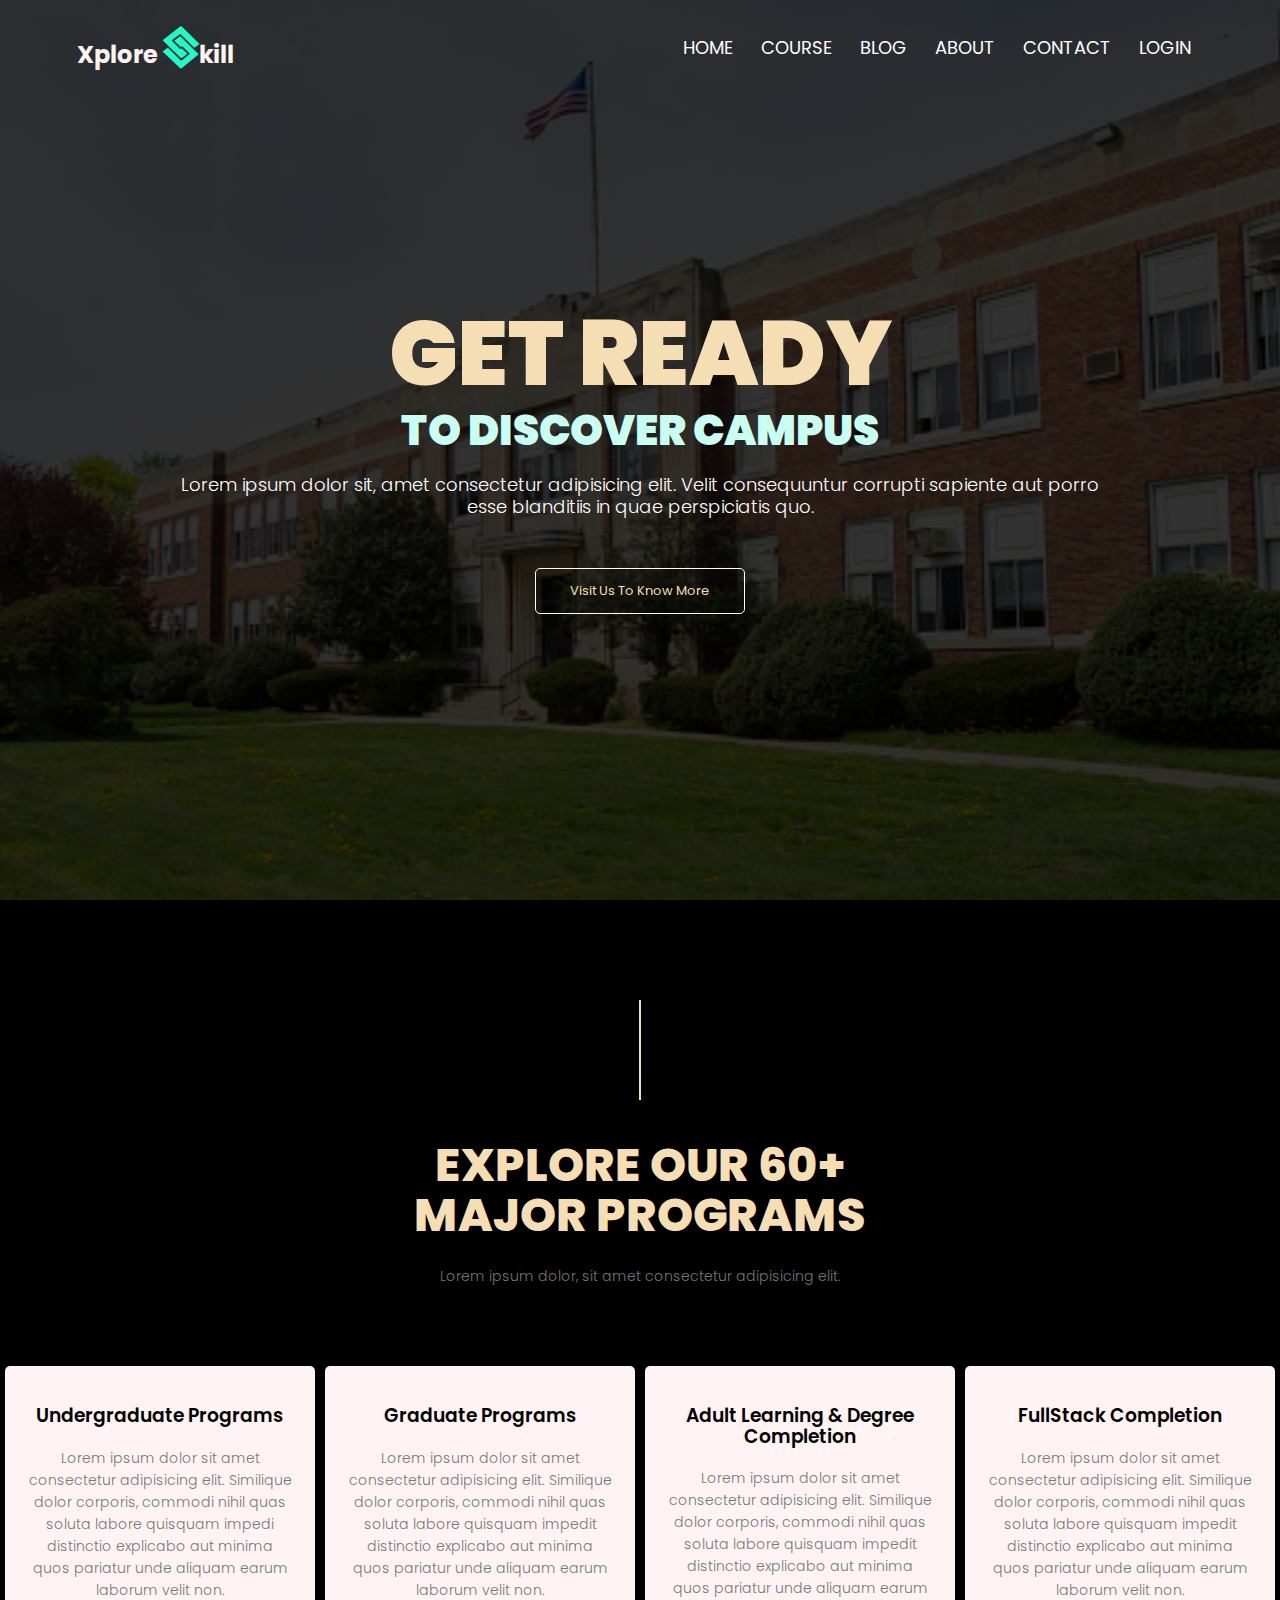
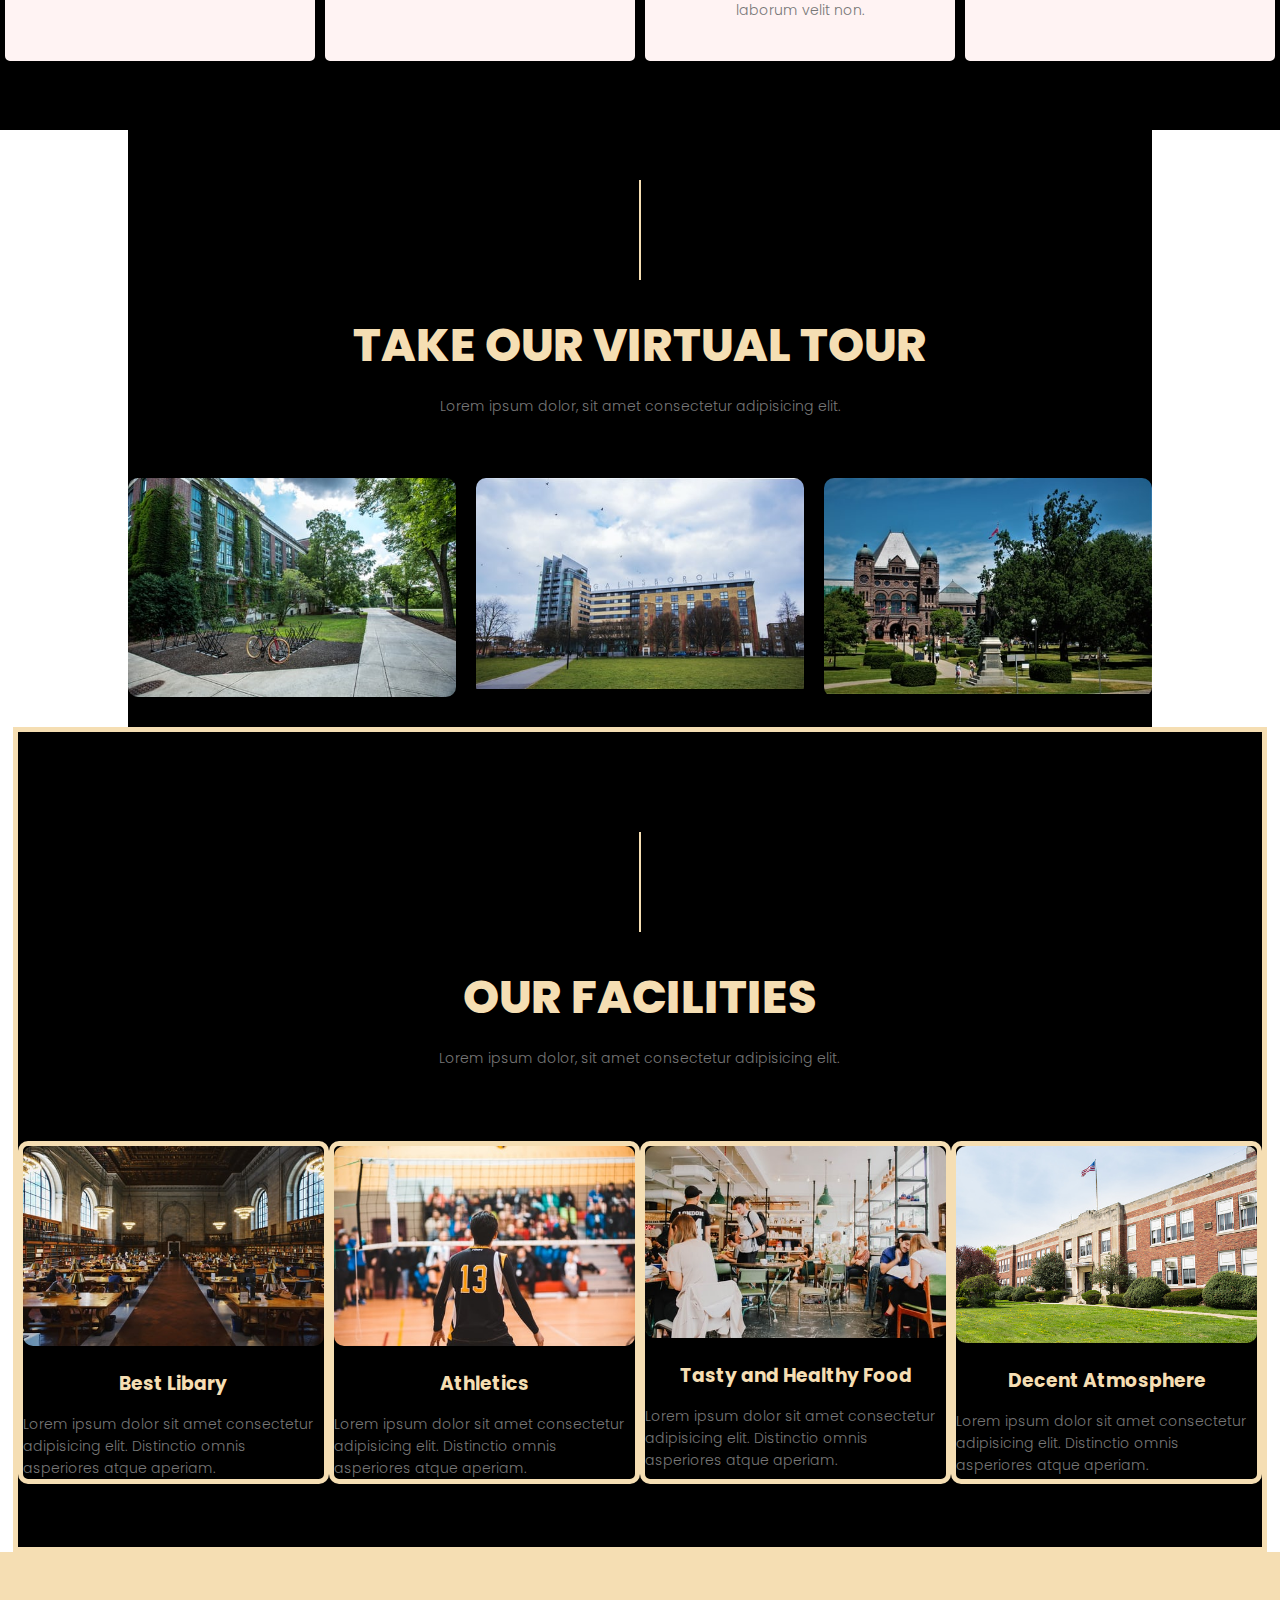
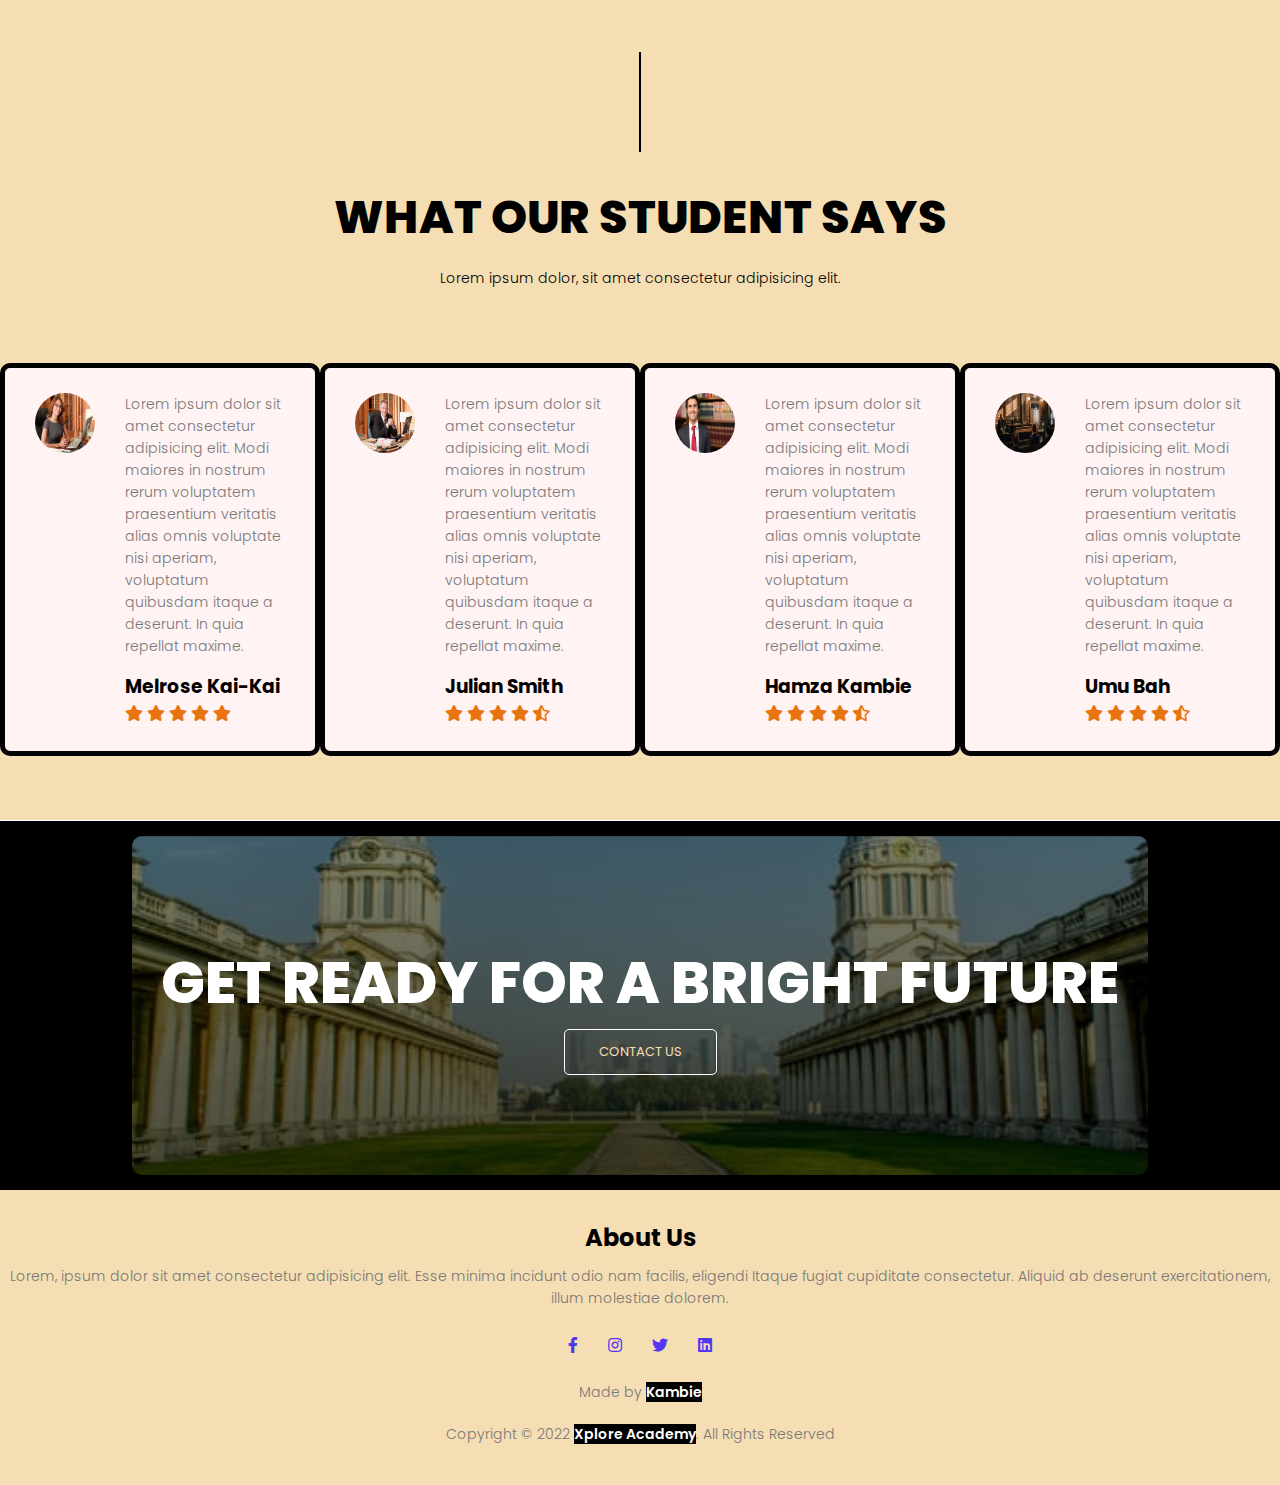
<file: index.html>
<!DOCTYPE html>
<html lang="en">

<head>
    <meta charset="UTF-8">
    <meta http-equiv="X-UA-Compatible" content="IE=edge">
    <meta name="viewport" content="width=device-width, initial-scale=1.0">
    <title>Xplore Skill - Sagar Developer</title>
    <link rel="stylesheet" href="style.css">
    <link rel="stylesheet" href="https://cdnjs.cloudflare.com/ajax/libs/font-awesome/5.15.3/css/all.min.css">
    <link rel="stylesheet"
        href="https://fonts.googleapis.com/css2?family=Poppins:wght@100;200;300;400;600;700&display=swap">
</head>

<body>
    <!-- Created BY - Sagar Developer -->
    <section class="header">
        <nav>
            <a href="index.html" class="logo">Xplore
                <i class="fab fa-staylinked"></i>kill
            </a>
            <div class="nav-links" id="navLinks">
                <!-- Reposnive bar open and close -->
                <i class="fa fa-times" onclick="hideMenu()"></i>
                <ul>
                    <li><a href="index.html">Home</a></li>
                    <li><a href="course.html">Course</a></li>
                    <li><a href="blog.html">Blog</a></li>
                    <li><a href="about.html">About</a></li>
                    <li><a href="contact.html">Contact</a></li>
                    <li><a href="login.html">Login</a></li>
                </ul>
            </div>
            <i class="fa fa-bars" onclick="showMenu()"></i>
            <!-- Reposnive bar open and close -->
        </nav>

        <div class="text_box">
            <h2>GET READY</h2>
            <p id="headtext">TO DISCOVER CAMPUS</p>
            <p>Lorem ipsum dolor sit, amet consectetur adipisicing elit. Velit consequuntur corrupti sapiente aut porro
                <br> esse blanditiis in quae perspiciatis quo.
            </p>
            <a href="#" class="hero_btn">Visit Us To Know More</a>
        </div>
    </section>

    <!-- Course Section Start -->
    <section class="course">
        <div class="PageBlock">
            <div class="verticalLine"></div>
            <div class="Clear"></div>
        </div>
        <h1>EXPLORE OUR 60+ <br> MAJOR PROGRAMS</h1>
        <p>Lorem ipsum dolor, sit amet consectetur adipisicing elit.</p>

        <div class="row">
            <div class="course-col">
                <h3>Undergraduate Programs</h3>
                <p>Lorem ipsum dolor sit amet consectetur adipisicing elit. Similique dolor corporis, commodi nihil quas
                    soluta labore quisquam impedi distinctio explicabo aut minima quos pariatur unde aliquam earum
                    laborum velit non.</p>
            </div>
            <div class="course-col">
                <h3>Graduate Programs</h3>
                <p>Lorem ipsum dolor sit amet consectetur adipisicing elit. Similique dolor corporis, commodi nihil quas
                    soluta labore quisquam impedit distinctio explicabo aut minima quos pariatur unde aliquam earum
                    laborum velit non.</p>
            </div>
            <div class="course-col">
                <h3>Adult Learning & Degree Completion</h3>
                <p>Lorem ipsum dolor sit amet consectetur adipisicing elit. Similique dolor corporis, commodi nihil quas
                    soluta labore quisquam impedit distinctio explicabo aut minima quos pariatur unde aliquam earum
                    laborum velit non.</p>
            </div>
            <div class="course-col">
                <h3>FullStack Completion</h3>
                <p>Lorem ipsum dolor sit amet consectetur adipisicing elit. Similique dolor corporis, commodi nihil quas
                    soluta labore quisquam impedit distinctio explicabo aut minima quos pariatur unde aliquam earum
                    laborum velit non.</p>
            </div>
        </div>
    </section>
    <!-- Course Section End -->

    <!-- Campus Section Start-->

    <section class="campus">
        <div class="PageBlock">
            <div class="verticalLine"></div>
            <div class="Clear"></div>
        </div>
        <h1>TAKE OUR VIRTUAL TOUR</h1>
        <p>Lorem ipsum dolor, sit amet consectetur adipisicing elit.</p>

        <div class="row">
            <div class="campus-col">
                <img src="img/Campus1.png" alt="">
                <div class="layer">
                    <h3>DELHI</h3>
                </div>
            </div>
            <div class="campus-col">
                <img src="img/Campus2.png" alt="">
                <div class="layer">
                    <h3>HYDERABAD</h3>
                </div>
            </div>
            <div class="campus-col">
                <img src="img/Campus3.png" alt="">
                <div class="layer">
                    <h3>MUMBAI</h3>
                </div>
            </div>
        </div>
    </section>
    <!-- Campus Section End -->

    <!-- Facilities Section Start -->
    <section class="facilities">
        <div class="PageBlock">
            <div class="verticalLine"></div>
            <div class="Clear"></div>
        </div>
        <h1>Our Facilities</h1>
        <p>Lorem ipsum dolor, sit amet consectetur adipisicing elit.</p>

        <div class="row">
            <div class="facilities-col">
                <img src="img/libary.png" alt="">
                <h3>Best Libary</h3>
                <p>Lorem ipsum dolor sit amet consectetur adipisicing elit. Distinctio omnis asperiores atque aperiam.
                </p>
            </div>
            <div class="facilities-col">
                <img src="img/playground.png" alt="">
                <h3>Athletics</h3>
                <p>Lorem ipsum dolor sit amet consectetur adipisicing elit. Distinctio omnis asperiores atque aperiam.
                </p>
            </div>
            <div class="facilities-col">
                <img src="img/food.png" alt="">
                <h3>Tasty and Healthy Food</h3>
                <p>Lorem ipsum dolor sit amet consectetur adipisicing elit. Distinctio omnis asperiores atque aperiam.
                </p>
            </div>
            <div class="facilities-col">
                <img src="img/istockphoto-1317007945-class2.jpg" alt="">
                <h3>Decent Atmosphere</h3>
                <p>Lorem ipsum dolor sit amet consectetur adipisicing elit. Distinctio omnis asperiores atque aperiam.
                </p>
            </div>
            
        </div>
    </section>
    <!-- Facilities Section End -->

    <!-- Testimonials Section Start -->
    <section class="testimonials">
        <div class="PageBlock">
            <div class="verticalLine2"></div>
            <div class="Clear"></div>
        </div>
        <h1 class="black">What Our Student Says</h1>
        <p class="black">Lorem ipsum dolor, sit amet consectetur adipisicing elit.</p>

        <div class="row">
            <div class="testimonials-col">
                <img src="img/law19.jpg" alt="oo..">
                <div>
                    <p>Lorem ipsum dolor sit amet consectetur adipisicing elit. Modi maiores in nostrum rerum voluptatem
                        praesentium veritatis alias omnis voluptate nisi aperiam, voluptatum quibusdam itaque a
                        deserunt. In quia repellat maxime.</p>
                    <h3>Melrose Kai-Kai</h3>
                    <i class="fa fa-star"></i>
                    <i class="fa fa-star"></i>
                    <i class="fa fa-star"></i>
                    <i class="fa fa-star"></i>
                    <i class="fa fa-star"></i>
                </div>
            </div>
            <div class="testimonials-col">
                <img src="img/law20.jpg" alt="oo..">
                <div>
                    <p>Lorem ipsum dolor sit amet consectetur adipisicing elit. Modi maiores in nostrum rerum voluptatem
                        praesentium veritatis alias omnis voluptate nisi aperiam, voluptatum quibusdam itaque a
                        deserunt. In quia repellat maxime.</p>
                    <h3>Julian Smith</h3>
                    <i class="fa fa-star"></i>
                    <i class="fa fa-star"></i>
                    <i class="fa fa-star"></i>
                    <i class="fa fa-star"></i>
                    <i class="fa fa-star-half-alt"></i>
                </div>
            </div>
            <div class="testimonials-col">
                <img src="img/law21.jpg" alt="oo..">
                <div>
                    <p>Lorem ipsum dolor sit amet consectetur adipisicing elit. Modi maiores in nostrum rerum voluptatem
                        praesentium veritatis alias omnis voluptate nisi aperiam, voluptatum quibusdam itaque a
                        deserunt. In quia repellat maxime.</p>
                    <h3>Hamza Kambie</h3>
                    <i class="fa fa-star"></i>
                    <i class="fa fa-star"></i>
                    <i class="fa fa-star"></i>
                    <i class="fa fa-star"></i>
                    <i class="fa fa-star-half-alt"></i>
                </div>
            </div>
            <div class="testimonials-col">
                <img src="img/lawbg2.jpg" alt="oo..">
                <div>
                    <p>Lorem ipsum dolor sit amet consectetur adipisicing elit. Modi maiores in nostrum rerum voluptatem
                        praesentium veritatis alias omnis voluptate nisi aperiam, voluptatum quibusdam itaque a
                        deserunt. In quia repellat maxime.</p>
                    <h3>Umu Bah</h3>
                    <i class="fa fa-star"></i>
                    <i class="fa fa-star"></i>
                    <i class="fa fa-star"></i>
                    <i class="fa fa-star"></i>
                    <i class="fa fa-star-half-alt"></i>
                </div>
            </div>
        </div>
    </section>
    <!-- Testimonials Section End -->

    <!-- Call To Action Section Start -->
    <section class="maincta">
        <div class="cta">
            <h1>GET READY FOR A BRIGHT FUTURE</h1>
            <a href="contact.html" class="hero_btn">CONTACT US</a>
        </div>
    </section>
   
    <!-- Call To Action Section End -->

    <!-- Footer Section Start -->
    <section class="footer">
       
        <h2>About Us</h2>
        <p>Lorem, ipsum dolor sit amet consectetur adipisicing elit. Esse minima incidunt odio nam facilis, eligendi
            Itaque fugiat cupiditate consectetur. Aliquid ab deserunt exercitationem, illum molestiae dolorem.
        </p>

        <div class="icons">
            <i class="fab fa-facebook-f"></i>
            <i class="fab fa-instagram"></i>
            <i class="fab fa-twitter"></i>
            <i class="fab fa-linkedin"></i>
        </div>
        <p>Made by <a href="index.html">Kambie</a></p>
        <p>Copyright © 2022 <a href="index.html">Xplore Academy</a>. All Rights Reserved</p>
    </section>
    <!-- Footer Section End -->

    <script src="script.js"></script>
</body>

</html>
</file>
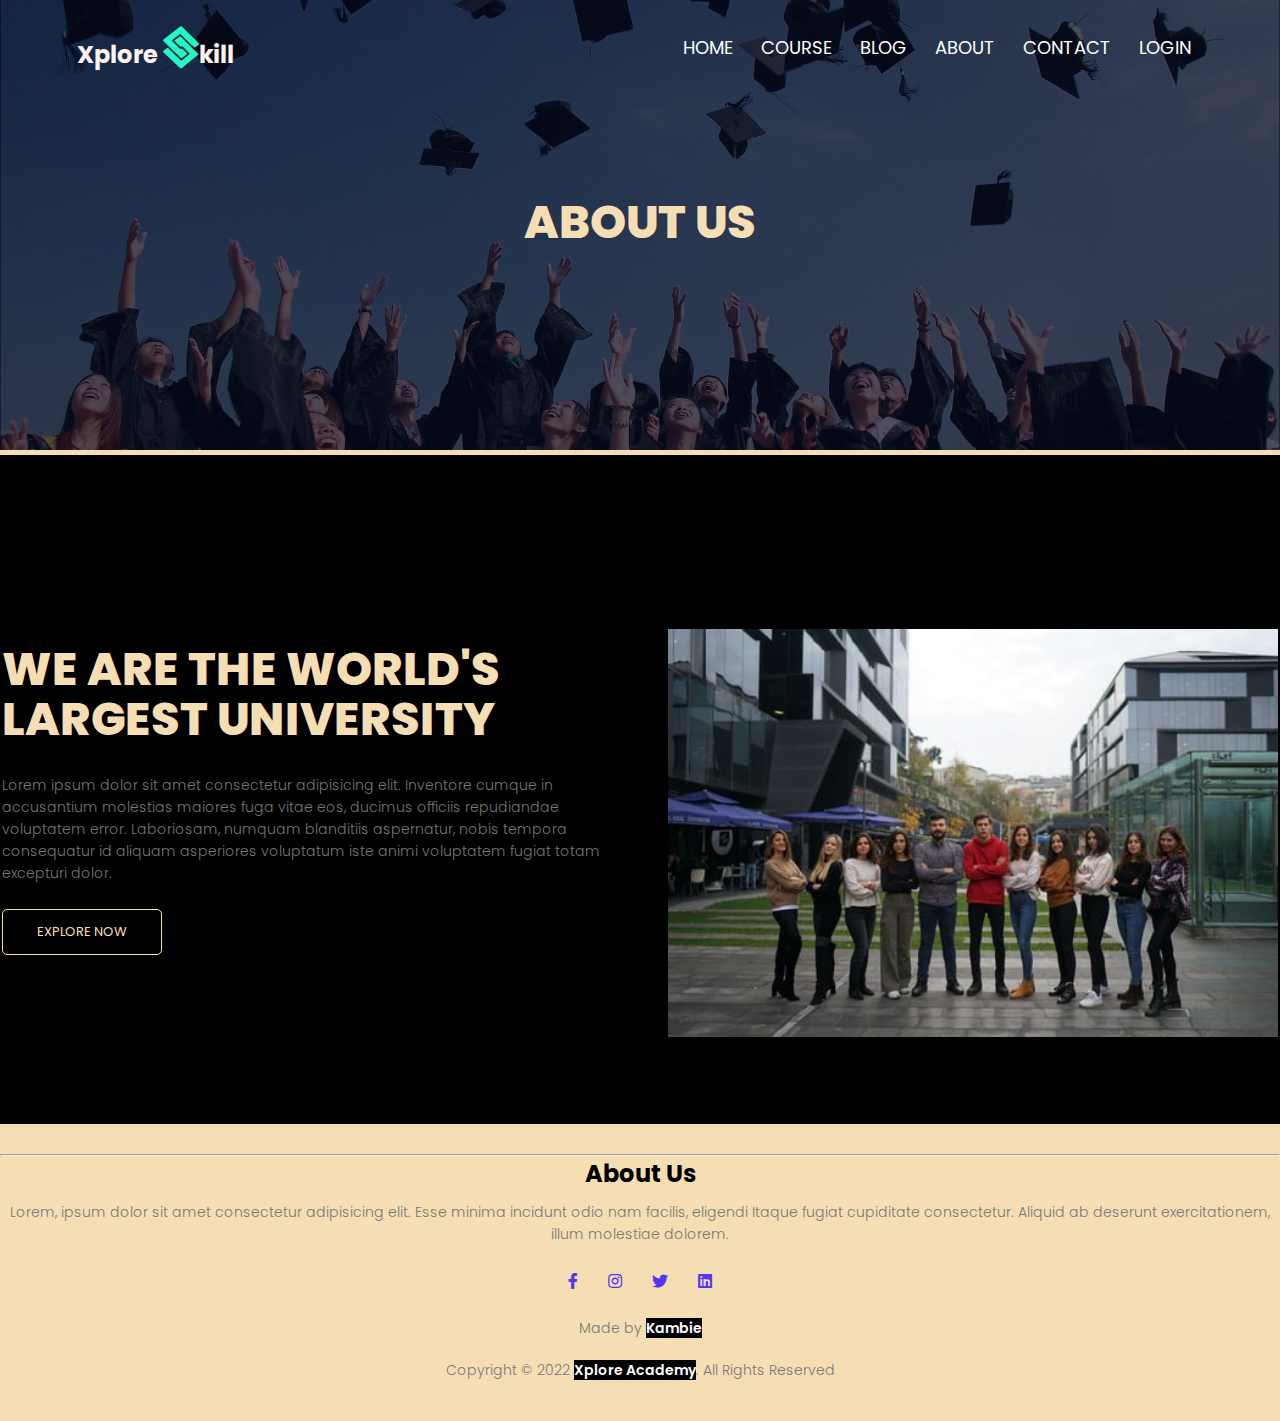
<file: about.html>
<!DOCTYPE html>
<html lang="en">

<head>
    <meta charset="UTF-8">
    <meta http-equiv="X-UA-Compatible" content="IE=edge">
    <meta name="viewport" content="width=device-width, initial-scale=1.0">
    <title>Explore Skill - Sagar Developer</title>
    <link rel="stylesheet" href="style.css">
    <link rel="stylesheet" href="https://cdnjs.cloudflare.com/ajax/libs/font-awesome/5.15.3/css/all.min.css">
    <link rel="stylesheet"
        href="https://fonts.googleapis.com/css2?family=Poppins:wght@100;200;300;400;600;700&display=swap">
</head>

<body>
    <section class="Sub-header">
        <nav>
            <a href="index.html" class="logo">Xplore
                <i class="fab fa-staylinked"></i>kill
            </a>
            <div class="nav-links" id="navLinks">
                <!-- reposnive bar open and close -->
                <i class="fa fa-times" onclick="hideMenu()"></i>
                <ul>
                    <li><a href="index.html">Home</a></li>
                    <li><a href="course.html">Course</a></li>
                    <li><a href="blog.html">Blog</a></li>
                    <li><a href="about.html">About</a></li>
                    <li><a href="contact.html">Contact</a></li>
                    <li><a href="login.html">Login</a></li>
                </ul>
            </div>
            <i class="fa fa-bars" onclick="showMenu()"></i>
            <!-- reposnive bar open and close -->
        </nav>
        <h1>About Us</h1>
    </section>

    <!-- About Us Section Start -->

    <section class="about-us">
        <div class="row">
            <div class="about-col">
                <h1>We are the world's largest University</h1>
                <p>Lorem ipsum dolor sit amet consectetur adipisicing elit. Inventore cumque in accusantium molestias maiores fuga vitae eos, ducimus officiis repudiandae voluptatem error. Laboriosam, numquam blanditiis aspernatur, nobis tempora consequatur id aliquam asperiores voluptatum iste animi voluptatem fugiat totam excepturi dolor.</p>
                <a href="#" class="hero_btn btn">EXPLORE NOW</a>
            </div>
            <div class="about-col">
                <img src="img/about.png" alt="">
            </div>
        </div>
    </section>

    <!-- About Us Section end -->

    <!-- Footer Section start -->
<!-- Footer Section Start -->
<section class="footer">
    <hr>
    <h2>About Us</h2>
    <p>Lorem, ipsum dolor sit amet consectetur adipisicing elit. Esse minima incidunt odio nam facilis, eligendi
        Itaque fugiat cupiditate consectetur. Aliquid ab deserunt exercitationem, illum molestiae dolorem.
    </p>

    <div class="icons">
        <i class="fab fa-facebook-f"></i>
        <i class="fab fa-instagram"></i>
        <i class="fab fa-twitter"></i>
        <i class="fab fa-linkedin"></i>
    </div>
    <p>Made by <a href="index.html">Kambie</a></p>
    <p>Copyright © 2022 <a href="index.html">Xplore Academy</a>. All Rights Reserved</p>
</section>
<!-- Footer Section End -->

    <script src="script.js"></script>
</body>

</html>
</file>
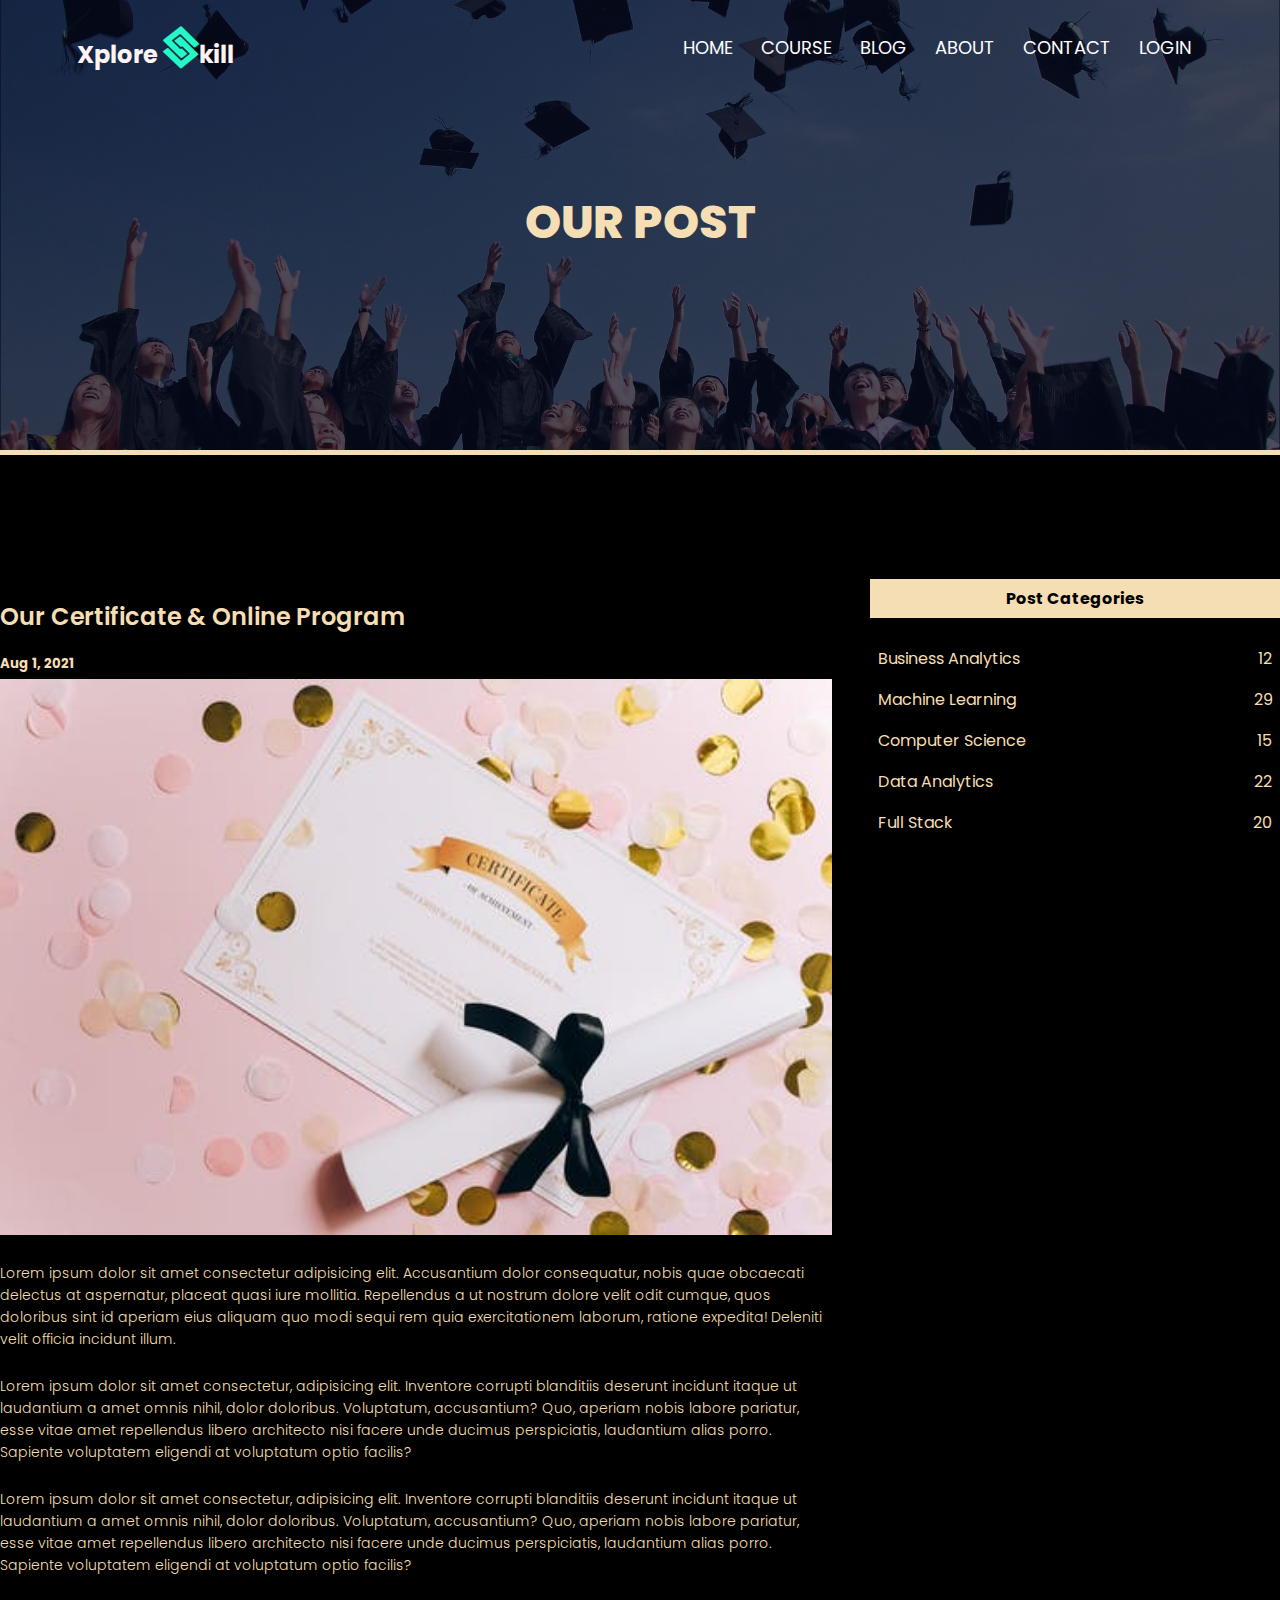
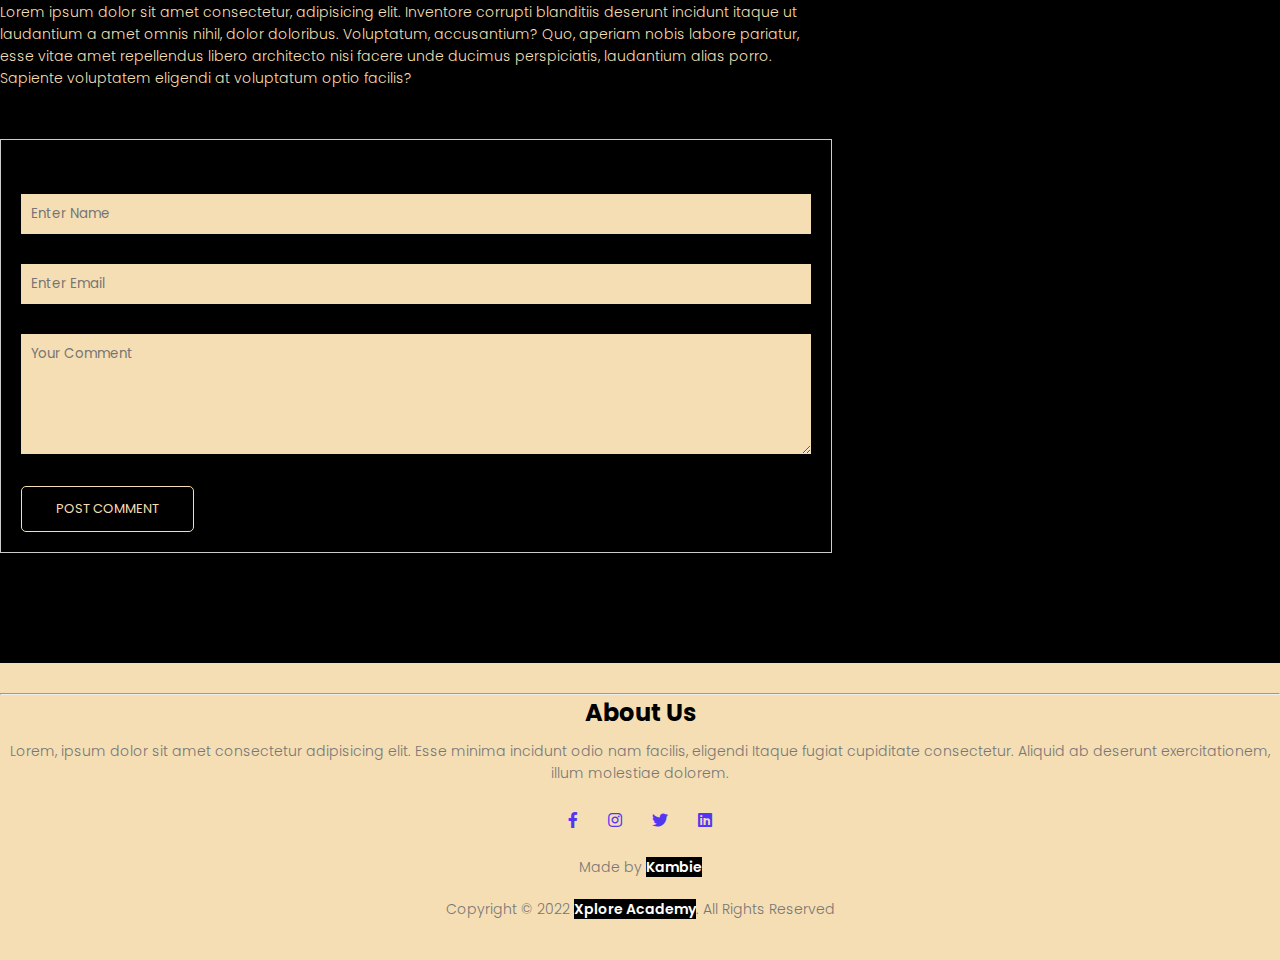
<file: blog.html>
<!DOCTYPE html>
<html lang="en">

<head>
    <meta charset="UTF-8">
    <meta http-equiv="X-UA-Compatible" content="IE=edge">
    <meta name="viewport" content="width=device-width, initial-scale=1.0">
    <title>Xplore Skill - Sagar Developer</title>
    <link rel="stylesheet" href="style.css">
    <link rel="stylesheet" href="https://cdnjs.cloudflare.com/ajax/libs/font-awesome/5.15.3/css/all.min.css">
    <link rel="stylesheet"
        href="https://fonts.googleapis.com/css2?family=Poppins:wght@100;200;300;400;600;700&display=swap">
</head>

<body>
    <section class="Sub-header">
        <nav>
            <a href="index.html" class="logo">Xplore
                <i class="fab fa-staylinked"></i>kill
            </a>
            <div class="nav-links" id="navLinks">
                <!-- reposnive bar open and close -->
                <i class="fa fa-times" onclick="hideMenu()"></i>
                <ul>
                    <li><a href="index.html">Home</a></li>
                    <li><a href="course.html">Course</a></li>
                    <li><a href="blog.html">Blog</a></li>
                    <li><a href="about.html">About</a></li>
                    <li><a href="contact.html">Contact</a></li>
                    <li><a href="login.html">Login</a></li>
                </ul>
            </div>
            <i class="fa fa-bars" onclick="showMenu()"></i>
            <!-- reposnive bar open and close -->
        </nav>
        <h1>Our Post</h1>
    </section>

    <!-- Blog Page Section Start -->

    <section class="blog-content">
        <div class="row">
            <div class="blog-left">
                <h2>Our Certificate & Online Program</h2>
                <h5>Aug 1, 2021</h5>
                <img src="img/post.png" alt="">
                <p>Lorem ipsum dolor sit amet consectetur adipisicing elit. Accusantium dolor consequatur, nobis quae obcaecati delectus at aspernatur, placeat quasi iure mollitia. Repellendus a ut nostrum dolore velit odit cumque, quos doloribus sint id aperiam eius aliquam quo modi sequi rem quia exercitationem laborum, ratione expedita! Deleniti velit officia incidunt illum.</p>
                <br>
                <p>Lorem ipsum dolor sit amet consectetur, adipisicing elit. Inventore corrupti blanditiis deserunt
                    incidunt itaque ut laudantium a amet omnis nihil, dolor doloribus. Voluptatum, accusantium? Quo,
                    aperiam nobis labore pariatur, esse vitae amet repellendus libero architecto nisi facere unde
                    ducimus perspiciatis, laudantium alias porro. Sapiente voluptatem eligendi at voluptatum optio
                    facilis?</p>
                <br>
                <p>Lorem ipsum dolor sit amet consectetur, adipisicing elit. Inventore corrupti blanditiis deserunt
                    incidunt itaque ut laudantium a amet omnis nihil, dolor doloribus. Voluptatum, accusantium? Quo,
                    aperiam nobis labore pariatur, esse vitae amet repellendus libero architecto nisi facere unde
                    ducimus perspiciatis, laudantium alias porro. Sapiente voluptatem eligendi at voluptatum optio
                    facilis?</p>
                <br>
                <p>Lorem ipsum dolor sit amet consectetur, adipisicing elit. Inventore corrupti blanditiis deserunt
                    incidunt itaque ut laudantium a amet omnis nihil, dolor doloribus. Voluptatum, accusantium? Quo,
                    aperiam nobis labore pariatur, esse vitae amet repellendus libero architecto nisi facere unde
                    ducimus perspiciatis, laudantium alias porro. Sapiente voluptatem eligendi at voluptatum optio
                    facilis?</p>

                <div class="comment-box">
                    <h3>Leave a Comment</h3>
                    <form class="comment-form">
                        <input type="text" placeholder="Enter Name" required>
                        <input type="email" placeholder="Enter Email" required>
                        <textarea rows="5" placeholder="Your Comment"></textarea>
                        <button type="submit" class="hero_btn btn">POST COMMENT</button>
                    </form>
                </div>
            </div>

            <div class="blog-right">
                <h3>Post Categories</h3>
                <div>
                    <span>Business Analytics</span>
                    <span>12</span>
                </div>
                <div>
                    <span>Machine Learning</span>
                    <span>29</span>
                </div>
                <div>
                    <span>Computer Science</span>
                    <span>15</span>
                </div>
                <div>
                    <span>Data Analytics</span>
                    <span>22</span>
                </div>
                <div>
                    <span>Full Stack</span>
                    <span>20</span>
                </div>
            </div>
        </div>
    </section>

    <!-- Blog Page Section end -->
    
    <!-- Footer Section start -->
<!-- Footer Section Start -->
<!-- Footer Section Start -->
<section class="footer">
    <hr>
    <h2>About Us</h2>
    <p>Lorem, ipsum dolor sit amet consectetur adipisicing elit. Esse minima incidunt odio nam facilis, eligendi
        Itaque fugiat cupiditate consectetur. Aliquid ab deserunt exercitationem, illum molestiae dolorem.
    </p>

    <div class="icons">
        <i class="fab fa-facebook-f"></i>
        <i class="fab fa-instagram"></i>
        <i class="fab fa-twitter"></i>
        <i class="fab fa-linkedin"></i>
    </div>
    <p>Made by <a href="index.html">Kambie</a></p>
    <p>Copyright © 2022 <a href="index.html">Xplore Academy</a>. All Rights Reserved</p>
</section>
<!-- Footer Section End -->

    <script src="script.js"></script>
</body>

</html>
</file>
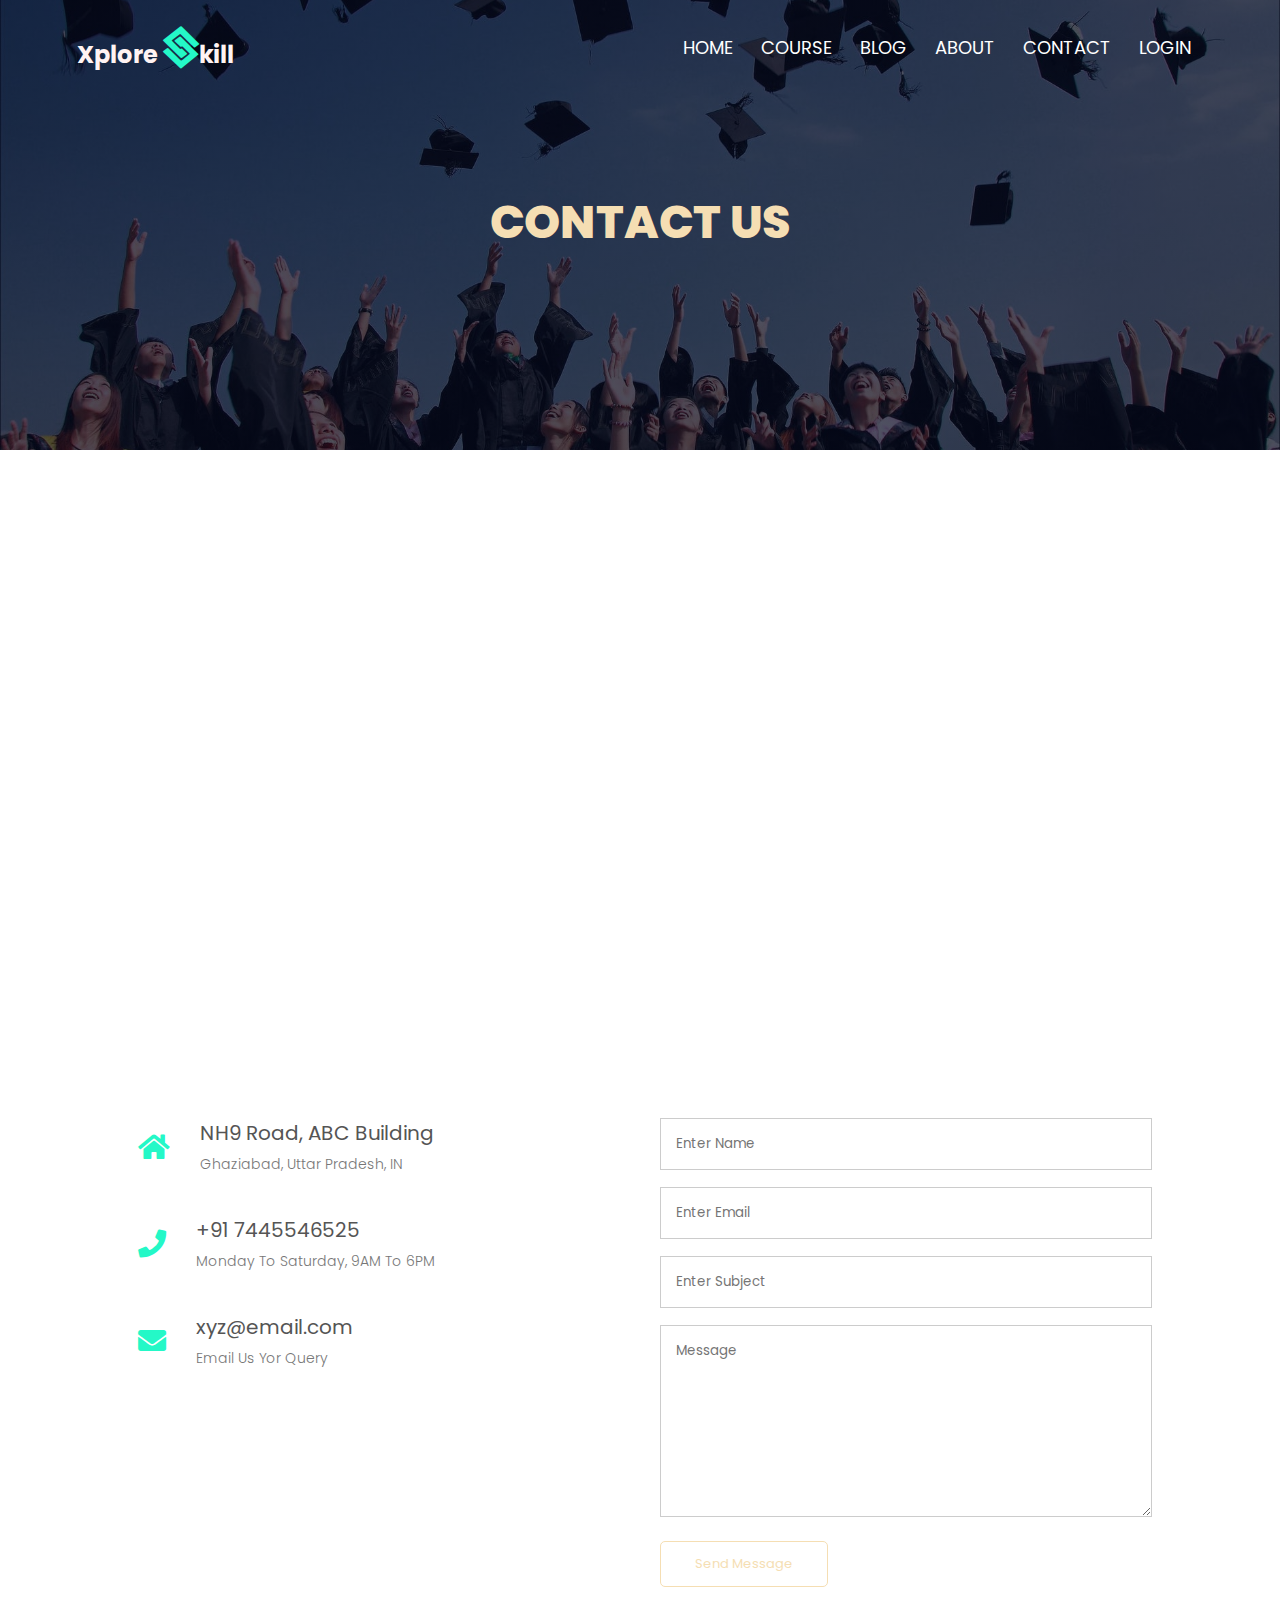
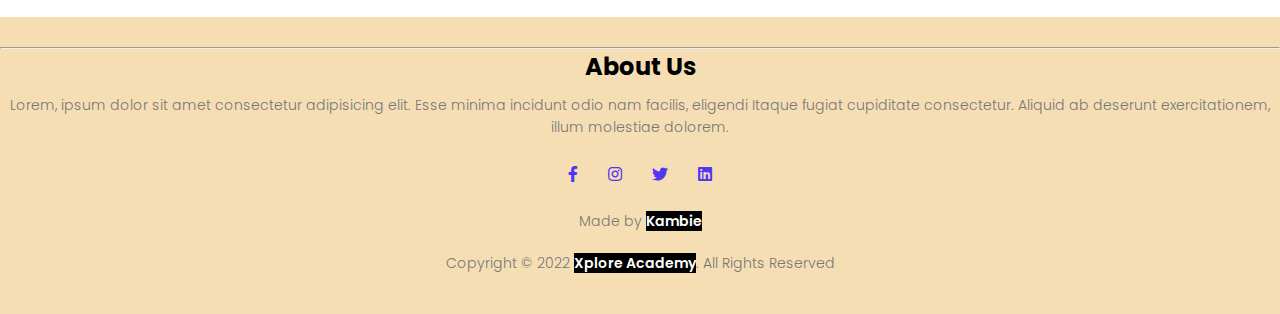
<file: contact.html>
<!DOCTYPE html>
<html lang="en">

<head>
    <meta charset="UTF-8">
    <meta http-equiv="X-UA-Compatible" content="IE=edge">
    <meta name="viewport" content="width=device-width, initial-scale=1.0">
    <title>Xplore Skill - Sagar Developer</title>
    <link rel="stylesheet" href="style.css">
    <link rel="stylesheet" href="https://cdnjs.cloudflare.com/ajax/libs/font-awesome/5.15.3/css/all.min.css">
    <link rel="stylesheet"
        href="https://fonts.googleapis.com/css2?family=Poppins:wght@100;200;300;400;600;700&display=swap">
</head>

<body>
    <section class="Sub-header">
        <nav>
            <a href="index.html" class="logo">Xplore
                <i class="fab fa-staylinked"></i>kill
            </a>
            <div class="nav-links" id="navLinks">
                <!-- reposnive bar open and close -->
                <i class="fa fa-times" onclick="hideMenu()"></i>
                <ul>
                    <li><a href="index.html">Home</a></li>
                    <li><a href="course.html">Course</a></li>
                    <li><a href="blog.html">Blog</a></li>
                    <li><a href="about.html">About</a></li>
                    <li><a href="contact.html">Contact</a></li>
                    <li><a href="login.html">Login</a></li>
                </ul>
            </div>
            <i class="fa fa-bars" onclick="showMenu()"></i>
            <!-- reposnive bar open and close -->
        </nav>
        <h1>Contact Us</h1>
    </section>

    <!-- Contact Us Section Start -->

    <section class="loacation">
        <iframe
            src="https://www.google.com/maps/embed?pb=!1m18!1m12!1m3!1d111989.31313237658!2d77.32498792347556!3d28.699635117457326!2m3!1f0!2f0!3f0!3m2!1i1024!2i768!4f13.1!3m3!1m2!1s0x390cf1bb41c50fdf%3A0xe6f06fd26a7798ba!2sGhaziabad%2C%20Uttar%20Pradesh!5e0!3m2!1sen!2sin!4v1630495771496!5m2!1sen!2sin"
            width="600" height="450" style="border:0;" allowfullscreen="" loading="lazy"></iframe>
    </section>

    <section class="contact-us">
        <div class="row">
            <div class="content-col">
                <div>
                    <i class="fa fa-home"></i>
                    <span>
                        <h5>NH9 Road, ABC Building</h5>
                        <p>Ghaziabad, Uttar Pradesh, IN</p>
                    </span>
                </div>
                <div>
                    <i class="fa fa-phone"></i>
                    <span>
                        <h5>+91 7445546525</h5>
                        <p>Monday To Saturday, 9AM To 6PM</p>
                    </span>
                </div>
                <div>
                    <i class="fa fa-envelope"></i>
                    <span>
                        <h5>xyz@email.com</h5>
                        <p>Email Us Yor Query</p>
                    </span>
                </div>
            </div>
            <div class="content-col">
                <form>
                    <input type="text" placeholder="Enter Name" required>
                    <input type="email" placeholder="Enter Email" required>
                    <input type="text" placeholder="Enter Subject" required>
                    <textarea rows="8" placeholder="Message" required></textarea>
                    <button type="submit" class="hero_btn btn">Send Message</button>
                </form>
            </div>
        </div>
    </section>

    <!-- Contact Us Section End -->

    <!-- Footer Section Start -->
    <!-- Footer Section Start -->
    <section class="footer">
        <hr>
        <h2>About Us</h2>
        <p>Lorem, ipsum dolor sit amet consectetur adipisicing elit. Esse minima incidunt odio nam facilis, eligendi
            Itaque fugiat cupiditate consectetur. Aliquid ab deserunt exercitationem, illum molestiae dolorem.
        </p>

        <div class="icons">
            <i class="fab fa-facebook-f"></i>
            <i class="fab fa-instagram"></i>
            <i class="fab fa-twitter"></i>
            <i class="fab fa-linkedin"></i>
        </div>
        <p>Made by <a href="index.html">Kambie</a></p>
        <p>Copyright © 2022 <a href="index.html">Xplore Academy</a>. All Rights Reserved</p>
    </section>
    <!-- Footer Section End -->

    <script src="script.js"></script>
</body>

</html>
</file>
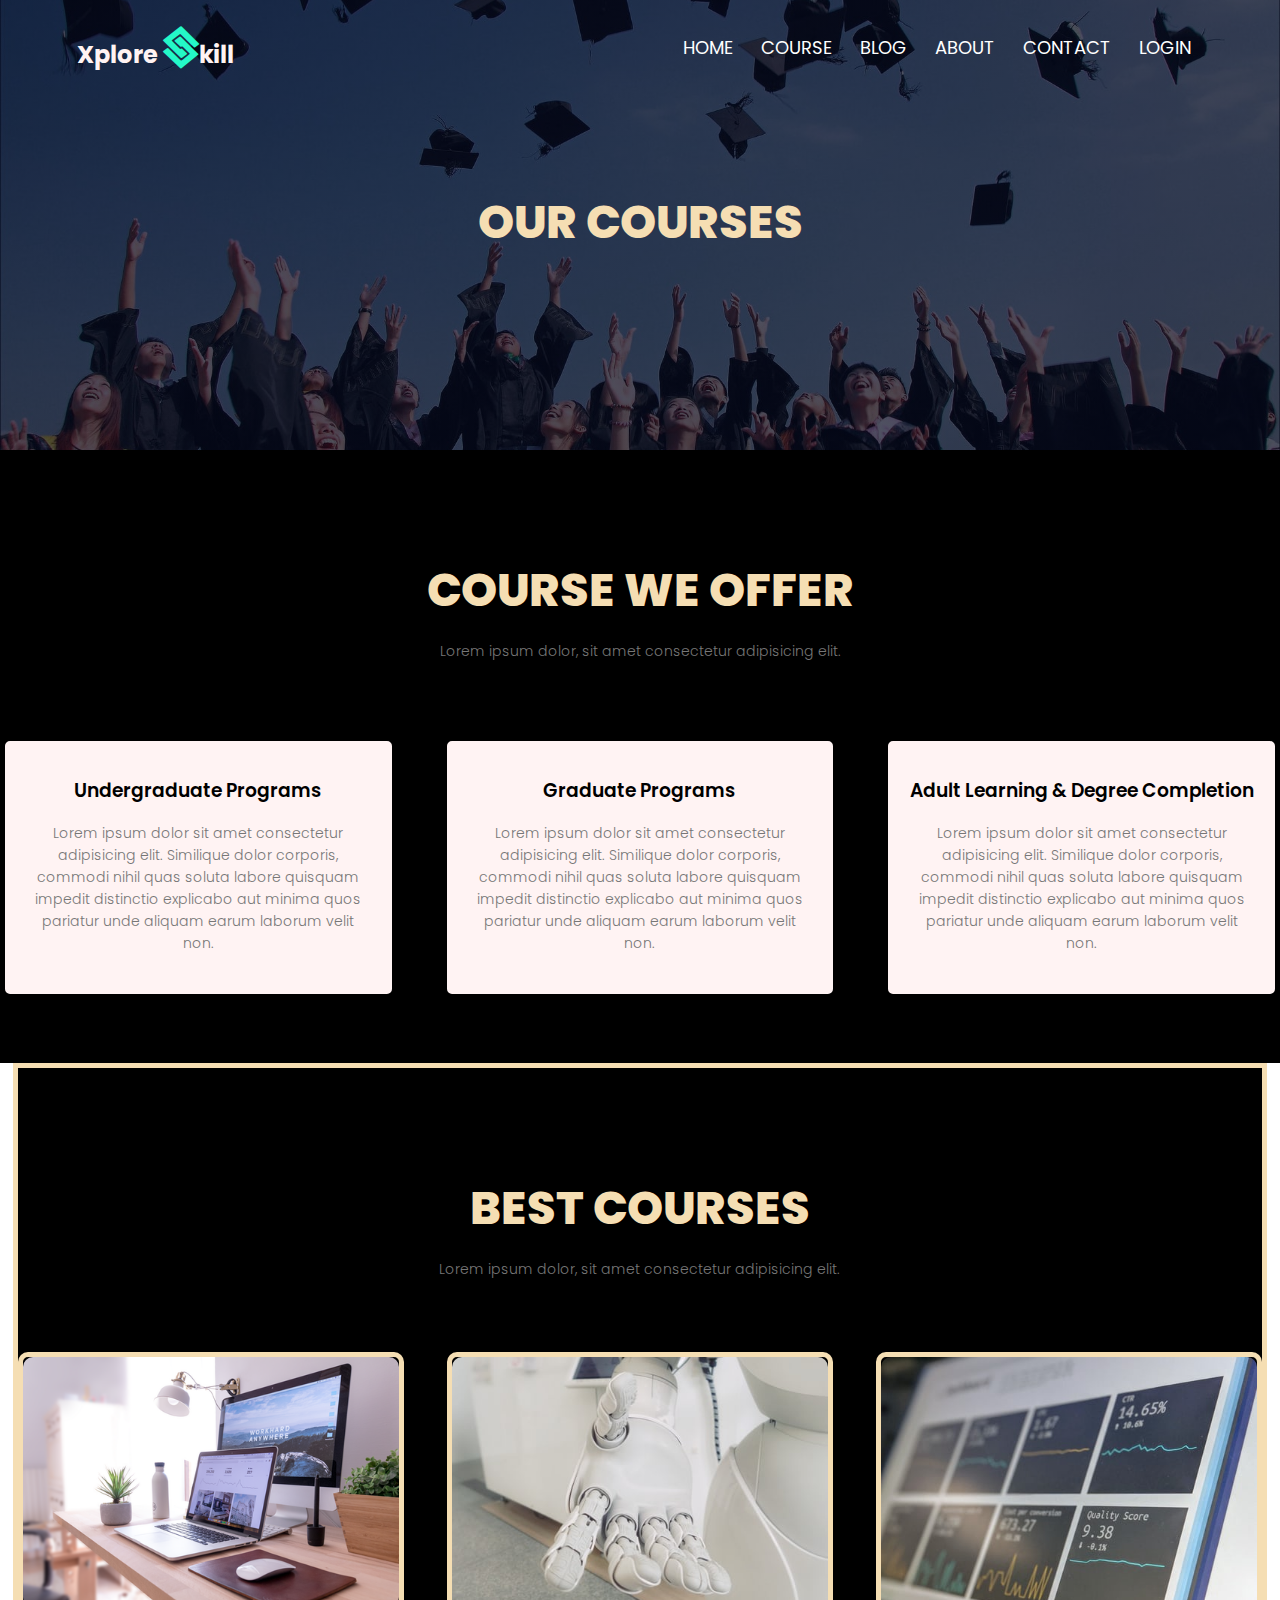
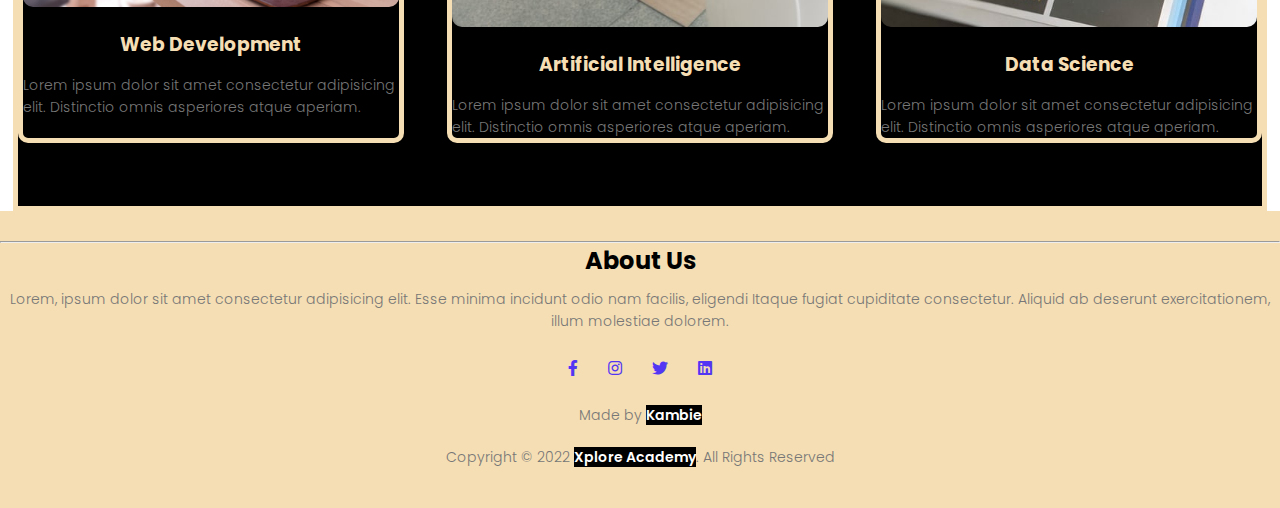
<file: course.html>
<!DOCTYPE html>
<html lang="en">

<head>
    <meta charset="UTF-8">
    <meta http-equiv="X-UA-Compatible" content="IE=edge">
    <meta name="viewport" content="width=device-width, initial-scale=1.0">
    <title>Xplore Skill - Sagar Developer</title>
    <link rel="stylesheet" href="style.css">
    <link rel="stylesheet" href="https://cdnjs.cloudflare.com/ajax/libs/font-awesome/5.15.3/css/all.min.css">
    <link rel="stylesheet"
        href="https://fonts.googleapis.com/css2?family=Poppins:wght@100;200;300;400;600;700&display=swap">
</head>

<body>
    <section class="Sub-header">
        <nav>
            <a href="index.html" class="logo">Xplore
                <i class="fab fa-staylinked"></i>kill
            </a>
            <div class="nav-links" id="navLinks">
                <!-- reposnive bar open and close -->
                <i class="fa fa-times" onclick="hideMenu()"></i>
                <ul>
                    <li><a href="index.html">Home</a></li>
                    <li><a href="course.html">Course</a></li>
                    <li><a href="blog.html">Blog</a></li>
                    <li><a href="about.html">About</a></li>
                    <li><a href="contact.html">Contact</a></li>
                    <li><a href="login.html">Login</a></li>
                </ul>
            </div>
            <i class="fa fa-bars" onclick="showMenu()"></i>
            <!-- reposnive bar open and close -->
        </nav>
        <h1>Our Courses</h1>
    </section>

    <!-- course start -->

    <section class="course">
        <h1>Course We Offer</h1>
        <p>Lorem ipsum dolor, sit amet consectetur adipisicing elit.</p>

        <div class="row">
            <div class="course-col">
                <h3>Undergraduate Programs</h3>
                <p>Lorem ipsum dolor sit amet consectetur adipisicing elit. Similique dolor corporis, commodi nihil quas
                    soluta labore quisquam impedit distinctio explicabo aut minima quos pariatur unde aliquam earum
                    laborum velit non.</p>
            </div>
            <div class="course-col">
                <h3>Graduate Programs</h3>
                <p>Lorem ipsum dolor sit amet consectetur adipisicing elit. Similique dolor corporis, commodi nihil quas
                    soluta labore quisquam impedit distinctio explicabo aut minima quos pariatur unde aliquam earum
                    laborum velit non.</p>
            </div>
            <div class="course-col">
                <h3>Adult Learning & Degree Completion</h3>
                <p>Lorem ipsum dolor sit amet consectetur adipisicing elit. Similique dolor corporis, commodi nihil quas
                    soluta labore quisquam impedit distinctio explicabo aut minima quos pariatur unde aliquam earum
                    laborum velit non.</p>
            </div>
        </div>
    </section>

    <!-- course end -->

    <!-- best course start -->

    <section class="facilities">
        <h1>Best Courses</h1>
        <p>Lorem ipsum dolor, sit amet consectetur adipisicing elit.</p>

        <div class="row">
            <div class="facilities-col">
                <img src="img/course1.png" alt="">
                <h3>Web Development</h3>
                <p>Lorem ipsum dolor sit amet consectetur adipisicing elit. Distinctio omnis asperiores atque aperiam.
                </p>
            </div>
            <div class="facilities-col">
                <img src="img/course2.png" alt="">
                <h3>Artificial Intelligence</h3>
                <p>Lorem ipsum dolor sit amet consectetur adipisicing elit. Distinctio omnis asperiores atque aperiam.
                </p>
            </div>
            <div class="facilities-col">
                <img src="img/course3.png" alt="">
                <h3>Data Science</h3>
                <p>Lorem ipsum dolor sit amet consectetur adipisicing elit. Distinctio omnis asperiores atque aperiam.
                </p>
            </div>
        </div>
    </section>

    <!-- best courses end -->

    <!-- Footer start -->
   <!-- Footer Section Start -->
   <section class="footer">
    <hr>
    <h2>About Us</h2>
    <p>Lorem, ipsum dolor sit amet consectetur adipisicing elit. Esse minima incidunt odio nam facilis, eligendi
        Itaque fugiat cupiditate consectetur. Aliquid ab deserunt exercitationem, illum molestiae dolorem.
    </p>

    <div class="icons">
        <i class="fab fa-facebook-f"></i>
        <i class="fab fa-instagram"></i>
        <i class="fab fa-twitter"></i>
        <i class="fab fa-linkedin"></i>
    </div>
    <p>Made by <a href="index.html">Kambie</a></p>
    <p>Copyright © 2022 <a href="index.html">Xplore Academy</a>. All Rights Reserved</p>
</section>
<!-- Footer Section End -->

    <script src="script.js"></script>
</body>

</html>
</file>
<file: style.css>
* {
    margin: 0;
    padding: 0;
    box-sizing: border-box;
    font-family: 'Poppins', sans-serif;
}

.header {
    min-height: 100vh;
    width: 100%;
    background-image: linear-gradient(0deg, rgba(0, 0, 0, 0.8), rgba(0, 0, 0, 0.8)), url(img/istockphoto-1317007945-class2.jpg);
    background-position: center;
    background-size: cover;
    position: relative;
}

nav {
    display: flex;
    padding: 2% 6%;
    justify-content: space-between;
    align-items: center;
}

nav .logo {
    text-decoration: none;
    font-size: 24px;
    color: #fff3f3;
    font-weight: bold;
}

nav .fab {
    font-size: 42px;
    /* color: #5236f4; */
    color: #24f8c7;
}

.nav-links {
    flex: 1;
    text-align: right;
}

.nav-links ul li {
    display: inline-block;
    list-style: none;
    padding: 8px 12px;
    position: relative;
    text-transform: uppercase;
}

.nav-links ul li a {
    text-decoration: none;
    color: #fff;
    font-size: 18px;
}

.nav-links ul li::after {
    content: '';
    width: 0%;
    height: 2px;
    background: #eddf47;
    display: block;
    margin: auto;
    transition: 0.5s;
}

.nav-links ul li:hover::after {
    width: 100%;
}

.text_box {
    width: 90%;
    color: #fff;
    position: absolute;
    top: 50%;
    left: 50%;
    transform: translate(-50%, -50%);
    text-align: center;
}

.text_box h2 {
    font-size: 90px;
    font-weight: 900;
    color: wheat;
}

.text_box #headtext {
    font-size: 42px;
    font-weight: 900;
    text-transform: uppercase;
    margin-top: -1%;
    margin-bottom: 1%;
    color: #c8fff2;
}

.text_box p {
    margin: 10px 0 40px;
    font-size: 18px;
    color: #ffff;
}

.hero_btn {
    position: relative;
    display: inline-block;
    color: wheat;
    border: 1px solid #fff;
    border-radius: 5px;
    padding: 12px 34px;
    font-size: 13px;
    background: transparent;
    cursor: pointer;
    text-decoration: none;
}

.hero_btn:hover {
    border: 1px solid #fff;
    background: #000;
    transition: 1s;
}

nav .fa {
    display: none;
}

/* Responsive Navbar Section Start */

@media(max-width: 700px) {
    .text_box h2 {
        font-size: 50px;
    }
    .text_box #headtext {
        font-size: 23px;
    }
    .text_box p {
        margin: 10px 40px;
        font-size: 20px;
    }
    .nav-links ul li {
        display: block;
    }
    .nav-links {
        position: fixed;
        background: wheat;
        height: 100vh;
        width: 20%;
        top: 0;
        right: -200px;
        text-align: left;
        z-index: 2;
        transition: 1.2s;
    }
    nav .fa {
        display: block;
        color: #ffff;
        margin: 10px;
        font-size: 22px;
        cursor: pointer;
    }
    .nav-links ul {
        padding: 30px;
    }
}

/* Responsive Navbar Section End */

/* Course Section Start */

.course {
    width: 100%;
    margin: auto;
    gap: 20px;
    text-align: center;
    padding-top: 100px;
    background: #000;
}

.PageBlock {
    position: relative;
    margin: 0px !important;
    padding: 0px;
}

.verticalLine {
    widtH: 2px;
    height: 100px;
    background:wheat ;
    margin: 0 auto 40px;
}

.Clear {
    clear: both;
}

h1 {
    font-size: 46px;
    font-weight: 800;
    margin: 15px 0;
    line-height: 50px;
    text-transform: uppercase;
    color:wheat ;
}

p {
    color: #777;
    font-size: 14px;
    font-weight: 300;
    line-height: 22px;
    padding: 10px;
}

.row {
    margin-top: 5%;
    display: flex;
    justify-content: space-between;
}

.course-col {
    flex-basis: 31%;
    background: #fff3f3;
    border-radius: 10px;
    border: 5px solid #000;
    margin-bottom: 5%;
    padding: 30px 12px;
    box-sizing: border-box;
    transition: 0.5s;
}

.course-col h3 {
    text-align: center;
    font-weight: 600;
    margin: 10px 0;
    line-height: 1.1;
}

.course-col:hover {
    box-shadow: 0 0 20px 0px rgba(0, 0, 0, 0.2);
}

@media (max-width: 700px) {
    .verticalLine {
        widtH: 1px;
    }
    h1 {
        font-size: 24px;
        line-height: unset;
    }
    .row {
        flex-direction: column;
    }
}

/* Course Section End */

/* Campus Section Start */

.campus {
    width: 80%;
    margin: auto;
    text-align: center;
    background: #000;
    padding-top: 50px;
}

.campus-col {
    position: relative;
    flex-basis: 32%;
    border-radius: 10px;
    margin-bottom: 30px;
    overflow: hidden;
}

.campus-col img {
    width: 100%;
    display: block;
}

.layer {
    background: transparent;
    width: 100%;
    height: 100%;
    position: absolute;
    top: 0;
    left: 0;
    transition: 0.5s;
}

.layer:hover {
    /* background: rgba(226, 0, 0, 0.7); */
    background: #24f8c741;
}

.layer h3 {
    position: absolute;
    width: 100%;
    font-weight: 500;
    color: #fff;
    font-size: 26px;
    bottom: 0;
    left: 50%;
    transform: translateX(-50%);
    opacity: 0;
    transition: 0.5s;
}

.layer:hover h3 {
    bottom: 49%;
    opacity: 1;
    background: wheat;
    }

/* Campus Section End */

/* Facilities Section Start */

.facilities {
    width: 98%;
    margin: auto;
    text-align: center;
    padding-top: 100px;
    border: 5px solid wheat;
    background: #000;
}

.facilities-col {
    flex-basis: 31%;
    border-radius: 10px;
    margin-bottom: 5%;
    text-align: left;
    border: 5px solid wheat;
    

}

.facilities-col img {
    width: 100%;
    transition: 0.5s;
    border-radius: 10px;
}

.facilities-col img:hover {
    box-shadow: 0 0 20px 10px rgba(54, 58, 121, 0.2);
}

.facilities-col p {
    padding: 0;
}

.facilities-col h3 {
    color: wheat;
    text-align: center;
    margin-top: 16px;
    margin-bottom: 15px;
}

/* Facilities Section End */

/* Testimonials Section Start */

.testimonials {
    margin: auto;
    width: 100%;
    padding-top: 100px;
    text-align: center;
    background: wheat;
   
}
.verticalLine2 {
    widtH: 2px;
    height: 100px;
    background:black ;
    margin: 0 auto 40px;
}
.black{
    color: #000;
}

.testimonials-col {
    flex-basis: 44%;
    border-radius: 10px;
    margin-bottom: 5%;
    text-align: left;
    background: #fff3f3;
    border: 5px solid black;
    padding: 25px;
    cursor: pointer;
    display: flex;
}

.testimonials-col img {
    height: 60px;
    width: 60px;
    margin-left: 5px;
    margin-right: 30px;
    border-radius: 50%;
}

.testimonials-col p {
    padding: 0;
}

.testimonials-col h3 {
    margin-top: 15px;
    text-align: left;
}

.testimonials-col .fa {
    color: #e87410;
}

@media (max-width: 700px) {
    .testimonials-col img {
        margin-left: 0px;
        margin-right: 15px;
    }
}

/* Testimonials Section Start */

/* Call To Action Section Start */

.maincta{
    background: #000;
    width: 100%;
    margin-top: 1px;
   border: 5px solid black ;
}

.cta {
    margin: 10px auto;
    width: 80%;
    background-image: linear-gradient(rgba(0, 0, 0, 0.5), rgba(0, 0, 0, 0.7)), url(img/back1.png);
    background-size: cover;
    background-position: center;
    border-radius: 10px;
    text-align: center;
    padding: 100px 0;
}

.cta h1 {
    font-size: 58px;
    font-weight: 800;
    margin: 15px 0;
    line-height: 1.1;
    text-transform: uppercase;
    color: #fff;
}

@media (max-width: 700px) {
    .cta h1 {
        font-size: 26px;
    }
}

/* Call To Action Section End */

/* Footer Section Start */

.footer {
    width: 100%;
    text-align: center;
    padding: 30px 0;
    background: wheat;
}

.footer h4 {
    font-weight: 600;
    margin-bottom: 25px;
    margin-top: 20px;
}

.footer a {
    text-decoration: none;
    color: #fff;
    font-weight: 600;
    background-color: black;
}

.footer a:hover {
    color: #f87524;
}

.icons .fab {
    color: #5236f4;
    margin: 0 13px;
    cursor: pointer;
    padding: 18px 0;
}

.icons .fab:hover{
    color: #fff;
}




/* Footer Section End */

/* About Us Section Start */

.Sub-header {
    height: 50vh;
    width: 100%;
    background-image: linear-gradient(rgba(4, 9, 30, 0.7), rgba(4, 9, 30, 0.7)), 
    url(img/banner.png);
    background-position: center;
    background-size: cover;
    text-align: center;
    color: #fff;
}

.Sub-header h1 {
    margin-top: 100px;
}

.about-us {
    width: 100%;
    margin: auto;
    padding-top: 80px;
    padding-bottom: 50px;
    background: black;
    border-top: 5px solid wheat;
}

.about-col {
    flex-basis: 48%;
    padding: 30px 2px;
}

.about-col img {
    width: 100%;
}

.about-col h1 {
    padding-top: 0;
}

.about-col p {
    padding: 15px 0 25px;
}

.btn {
    border: 1px solid wheat;
    background: transparent;
    color: wheat;
}

.btn:hover {
    color: #fff;
}

/* About Us Section end */

/* Blog Section start */

.blog-content {
    width: 100%;
    margin: auto;
    padding: 60px 0;
    background: black;
    border-top: 5px solid wheat;
}

.blog-left {
    flex-basis: 65%;
}

.blog-left img {
    width: 100%;
    margin-bottom: 20px;
}

.blog-left h2 {
    color: wheat;
    font-weight: 600;
    margin: 20px 0;
}

.blog-left h5 {
    color: wheat;
    font-weight: bolder;
    margin: 5px 0;
    cursor: pointer;
}

.blog-left p {
    color: wheat;
    padding: 0;
}

.blog-right {
    flex-basis: 32%;
    
} 
.blog-right h3 {
    background:wheat ;
    color: #000;
    padding: 7px 0;
    font-size: 16px;
    margin-bottom: 20px;
    text-align: center;
}

.blog-right div {
    display: flex;
    align-items: center;
    justify-content: space-between;
    color:wheat ;
    padding: 8px;
    box-sizing: border-box;
}

.blog-right div:hover {
    color: aliceblue;
    cursor: pointer;
}

/* Blog Section End */

/* Comment Box Section Start */

.comment-box {
    border: 1px solid #ccc;
    margin: 50px 0;
    padding: 10px 20px;
    
}

.comment-box h3 {
    text-align: left;
   
}

.comment-form input, .comment-form textarea {
    width: 100%;
    padding: 10px;
    color: #000;
    margin: 15px 0;
    box-sizing: border-box;
    border: none;
    outline: none;
    background: wheat;
}

.comment-form button {
    margin: 10px 0;
}

@media(max-width: 700px) {
    .Sub-header h1 {
        font-size: 24px;
    }
}

/* Comment Box Section End */

/* Contact Us Section Start */

.loacation {
    width: 80%;
    margin: auto;
    padding: 80px 0;
}

.loacation iframe {
    width: 100%;
}

.contact-us {
    width: 80%;
    margin: auto;
}

.content-col {
    flex-basis: 48%;
    margin-bottom: 30px;
}

.content-col div {
    display: flex;
    align-items: center;
    margin-bottom: 40px;
}

.content-col div .fa {
    font-size: 28px;
    color: #24f8c7;
    margin: 10px;
    margin-right: 30px;
}

.content-col div p {
    padding: 0;
}

.content-col div h5 {
    font-size: 20px;
    margin-bottom: 5px;
    color: #555;
    font-weight: 400;
}

.content-col input, .content-col textarea {
    width: 100%;
    padding: 15px;
    margin-bottom: 17px;
    border: 1px solid #ccc;
    outline: none;
    box-sizing: border-box;
}

/* Contact Us Section end */
</file>
